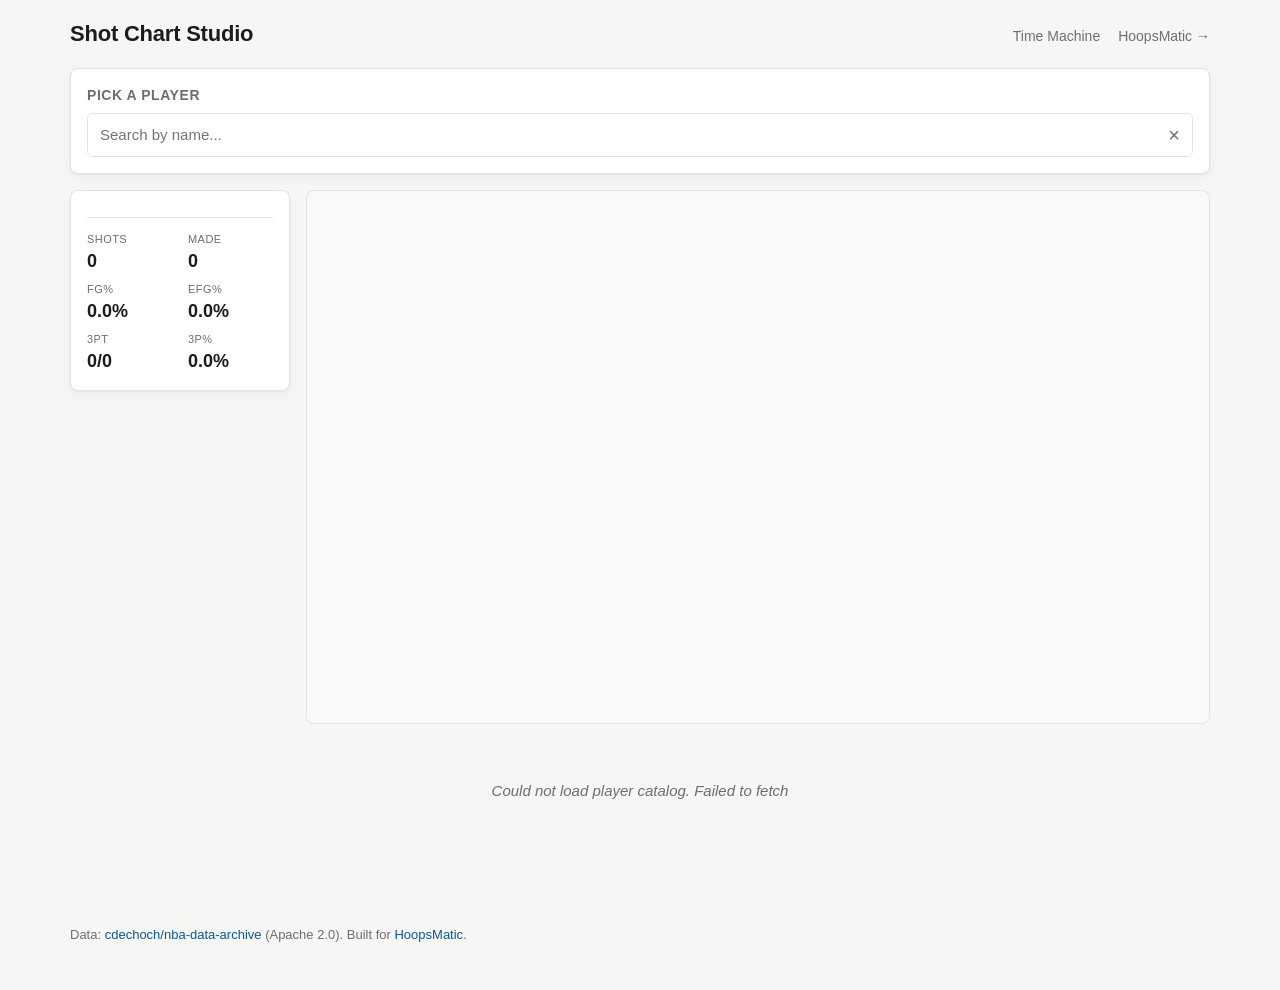
<file: index.html>
<!doctype html>
<html lang="en">
<head>
  <meta charset="utf-8">
  <meta name="viewport" content="width=device-width, initial-scale=1">
  <title>Shot Chart Studio</title>
  <meta name="description" content="Build and share NBA shot charts from 1996/97 to present. Part of HoopsMatic.">
  <link rel="stylesheet" href="style.css">
</head>
<body>
  <header class="site-header">
    <h1 class="site-title">Shot Chart Studio</h1>
    <nav class="site-nav">
      <a href="time-machine/">Time Machine</a>
      <a class="site-link" href="https://hoopsmatic.com" target="_blank" rel="noopener">HoopsMatic &rarr;</a>
    </nav>
  </header>

  <main>
    <section class="panel panel-picker">
      <label class="panel-label" for="player-search">Pick a player</label>
      <div class="combo" role="combobox" aria-haspopup="listbox" aria-expanded="false">
        <input
          id="player-search"
          class="combo-input"
          type="search"
          autocomplete="off"
          spellcheck="false"
          placeholder="Search by name..."
          aria-autocomplete="list"
          aria-controls="player-results"
        >
        <button id="player-clear" class="combo-clear" type="button" aria-label="Clear">&times;</button>
      </div>
      <ul id="player-results" class="combo-results" role="listbox" hidden></ul>
      <div id="loading-state" class="loading-state" hidden>Loading shots&hellip;</div>
    </section>

    <section class="panel panel-filters" hidden id="filter-panel">
      <h2 class="panel-heading">Filters</h2>

      <div class="filter-row">
        <label class="filter-label">Seasons</label>
        <div class="season-range">
          <span id="season-min-label" class="season-label">2003</span>
          <input id="season-min" class="season-slider" type="range" min="1996" max="2025" value="1996" step="1">
          <input id="season-max" class="season-slider" type="range" min="1996" max="2025" value="2025" step="1">
          <span id="season-max-label" class="season-label">2025</span>
        </div>
      </div>

      <div class="filter-row">
        <label class="filter-label">Game type</label>
        <div class="checkbox-group">
          <label class="cbx"><input type="checkbox" data-filter="rg" checked> Regular season</label>
          <label class="cbx"><input type="checkbox" data-filter="po" checked> Playoffs</label>
        </div>
      </div>

      <div class="filter-row">
        <label class="filter-label">Period</label>
        <div class="checkbox-group" id="period-group">
          <label class="cbx"><input type="checkbox" data-period="1" checked> Q1</label>
          <label class="cbx"><input type="checkbox" data-period="2" checked> Q2</label>
          <label class="cbx"><input type="checkbox" data-period="3" checked> Q3</label>
          <label class="cbx"><input type="checkbox" data-period="4" checked> Q4</label>
          <label class="cbx"><input type="checkbox" data-period="ot" checked> OT</label>
        </div>
      </div>

      <div class="filter-row">
        <label class="filter-label">Result</label>
        <div class="checkbox-group">
          <label class="cbx"><input type="checkbox" data-result="made" checked> Made</label>
          <label class="cbx"><input type="checkbox" data-result="missed" checked> Missed</label>
        </div>
      </div>

      <div class="filter-row">
        <label class="filter-label">View</label>
        <div class="segment">
          <button class="seg-btn active" data-view="dots" type="button">Dots</button>
          <button class="seg-btn" data-view="hex" type="button">Hex bins</button>
        </div>
      </div>

      <div class="filter-row">
        <button id="copy-link" class="copy-link" type="button">Copy shareable link</button>
        <button id="poster-toggle" class="copy-link" type="button">Download poster</button>
        <span id="copy-status" class="copy-status" aria-live="polite"></span>
      </div>

      <!-- Poster popup -->
      <div id="poster-popup" class="poster-popup" hidden>
        <div class="poster-row">
          <label class="poster-label">Size</label>
          <div class="radio-group">
            <label class="rdo"><input type="radio" name="poster-size" value="square" checked> Square (1080x1080)</label>
            <label class="rdo"><input type="radio" name="poster-size" value="landscape"> Landscape (1200x675)</label>
            <label class="rdo"><input type="radio" name="poster-size" value="vertical"> Vertical (1080x1920)</label>
          </div>
        </div>
        <div class="poster-row">
          <label class="poster-label">Branding</label>
          <div class="radio-group">
            <label class="rdo"><input type="radio" name="poster-brand" value="hoopsmatic" checked> HoopsMatic</label>
            <label class="rdo"><input type="radio" name="poster-brand" value="hoopshype"> HoopsHype</label>
          </div>
        </div>
        <div class="poster-row">
          <button id="poster-render" class="poster-btn" type="button">Download</button>
          <button id="poster-close" class="poster-btn poster-btn-secondary" type="button">Cancel</button>
          <span id="poster-status" class="copy-status" aria-live="polite"></span>
        </div>
      </div>
    </section>

    <section class="chart-area" hidden id="chart-area">
      <aside class="panel panel-stats">
        <div class="stats-header">
          <div class="stats-name" id="stats-name"></div>
          <div class="stats-meta" id="stats-meta"></div>
        </div>
        <dl class="stats-grid">
          <div class="stat"><dt>Shots</dt><dd id="stat-shots">0</dd></div>
          <div class="stat"><dt>Made</dt><dd id="stat-made">0</dd></div>
          <div class="stat"><dt>FG%</dt><dd id="stat-fgp">0.0%</dd></div>
          <div class="stat"><dt>eFG%</dt><dd id="stat-efg">0.0%</dd></div>
          <div class="stat"><dt>3PT</dt><dd id="stat-3pt">0/0</dd></div>
          <div class="stat"><dt>3P%</dt><dd id="stat-3pp">0.0%</dd></div>
        </dl>
      </aside>

      <div class="court-wrap">
        <svg id="court" viewBox="0 0 500 470" preserveAspectRatio="xMidYMid meet" aria-label="Half-court shot chart">
        </svg>
      </div>
    </section>

    <p class="empty-state" id="empty-state">Pick a player above to load their shot chart.</p>
  </main>

  <footer class="site-footer">
    <p>
      Data: <a href="https://huggingface.co/datasets/cdechoch/nba-data-archive" target="_blank" rel="noopener">cdechoch/nba-data-archive</a> (Apache 2.0).
      Built for <a href="https://hoopsmatic.com" target="_blank" rel="noopener">HoopsMatic</a>.
    </p>
  </footer>

  <script type="module" src="app.js"></script>
</body>
</html>
</file>
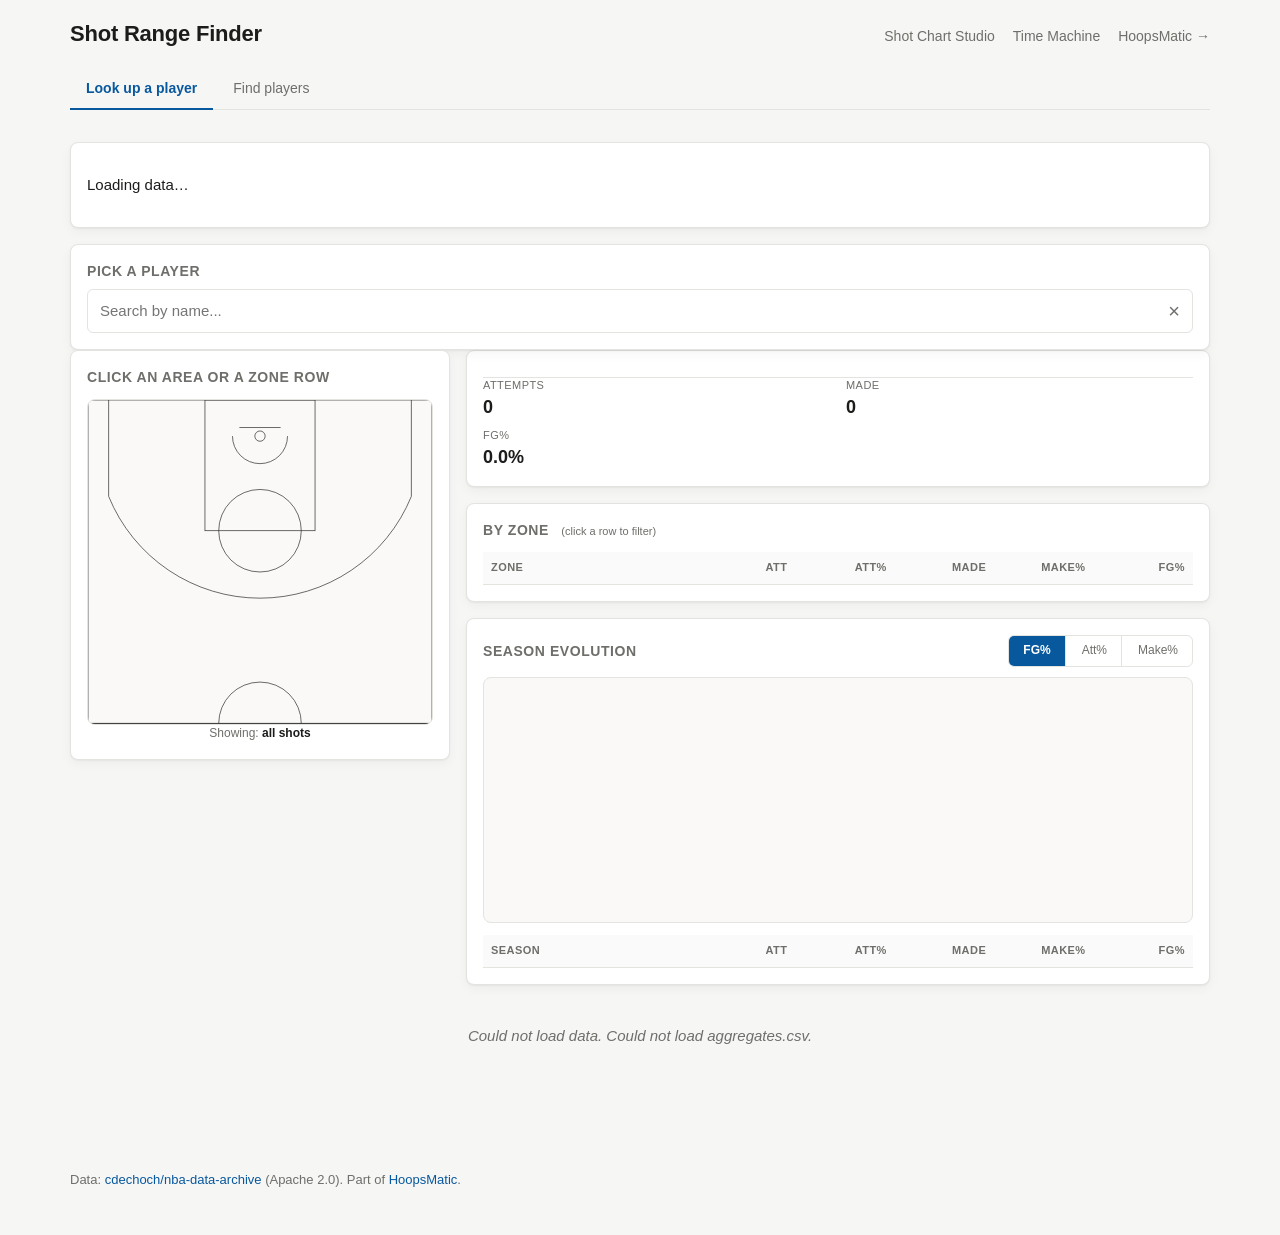
<file: range-finder/index.html>
<!doctype html>
<html lang="en">
<head>
  <meta charset="utf-8">
  <meta name="viewport" content="width=device-width, initial-scale=1">
  <title>NBA Shot Range Finder</title>
  <meta name="description" content="Look up NBA players' shot breakdowns or find shooters by range. Part of HoopsMatic.">
  <link rel="stylesheet" href="../style.css">
  <link rel="stylesheet" href="style.css">
</head>
<body>
  <header class="site-header">
    <h1 class="site-title">Shot Range Finder</h1>
    <nav class="site-nav">
      <a href="../">Shot Chart Studio</a>
      <a href="../time-machine/">Time Machine</a>
      <a class="site-link" href="https://hoopsmatic.com" target="_blank" rel="noopener">HoopsMatic &rarr;</a>
    </nav>
  </header>

  <main>
    <nav class="tabs" role="tablist">
      <button class="tab active" data-tab="lookup" role="tab" aria-selected="true" type="button">Look up a player</button>
      <button class="tab" data-tab="find" role="tab" aria-selected="false" type="button">Find players</button>
    </nav>

    <section id="loading-state" class="panel" hidden>
      <p>Loading data&hellip;</p>
    </section>

    <!-- =========================== TAB 1: LOOKUP =========================== -->
    <section class="tab-panel" id="tab-lookup" role="tabpanel">
      <section class="panel panel-picker">
        <label class="panel-label" for="player-search">Pick a player</label>
        <div class="combo" role="combobox" aria-haspopup="listbox" aria-expanded="false">
          <input
            id="player-search"
            class="combo-input"
            type="search"
            autocomplete="off"
            spellcheck="false"
            placeholder="Search by name..."
            aria-autocomplete="list"
            aria-controls="player-results"
          >
          <button id="player-clear" class="combo-clear" type="button" aria-label="Clear">&times;</button>
        </div>
        <ul id="player-results" class="combo-results" role="listbox" hidden></ul>
      </section>

      <div class="lookup-grid" id="lookup-grid" hidden>
        <aside class="lookup-court-panel panel">
          <h2 class="panel-heading">Click an area or a zone row</h2>
          <div class="court-pickwrap">
            <svg id="lookup-court" viewBox="0 0 500 470" preserveAspectRatio="xMidYMid meet" aria-label="Click a court area to filter"></svg>
          </div>
          <div class="court-legend" id="lookup-legend">Showing: <strong>all shots</strong></div>
          <button id="lookup-clear-filter" class="copy-link" type="button" hidden>Clear area filter</button>
        </aside>

        <section class="lookup-stats">
          <div class="panel">
            <div class="stats-header">
              <div class="stats-name" id="lookup-name"></div>
              <div class="stats-meta" id="lookup-meta"></div>
            </div>
            <dl class="stats-grid">
              <div class="stat"><dt>Attempts</dt><dd id="lookup-stat-att">0</dd></div>
              <div class="stat"><dt>Made</dt><dd id="lookup-stat-made">0</dd></div>
              <div class="stat"><dt>FG%</dt><dd id="lookup-stat-fgp">0.0%</dd></div>
            </dl>
          </div>

          <div class="panel">
            <h3 class="panel-heading">By zone <span class="zone-hint">(click a row to filter)</span></h3>
            <div class="results-table-wrap">
              <table class="results-table breakdown-table zone-clickable">
                <thead>
                  <tr>
                    <th class="th-name">Zone</th>
                    <th class="th-num">Att</th>
                    <th class="th-num">Att%</th>
                    <th class="th-num">Made</th>
                    <th class="th-num">Make%</th>
                    <th class="th-num">FG%</th>
                  </tr>
                </thead>
                <tbody id="lookup-zone-body"></tbody>
              </table>
            </div>
          </div>

          <div class="panel">
            <div class="season-header">
              <h3 class="panel-heading">Season evolution <span id="season-legend" class="zone-hint"></span></h3>
              <nav class="metric-tabs" role="tablist">
                <button class="metric-tab active" data-metric="fgp" type="button">FG%</button>
                <button class="metric-tab" data-metric="attShare" type="button">Att%</button>
                <button class="metric-tab" data-metric="makeShare" type="button">Make%</button>
              </nav>
            </div>
            <div class="season-evolution">
              <div class="season-chart-wrap">
                <svg id="season-chart" viewBox="0 0 600 220" preserveAspectRatio="none" aria-label="Season chart"></svg>
              </div>
              <div class="results-table-wrap">
                <table class="results-table breakdown-table">
                  <thead>
                    <tr>
                      <th class="th-name">Season</th>
                      <th class="th-num">Att</th>
                      <th class="th-num">Att%</th>
                      <th class="th-num">Made</th>
                      <th class="th-num">Make%</th>
                      <th class="th-num">FG%</th>
                    </tr>
                  </thead>
                  <tbody id="lookup-season-body"></tbody>
                </table>
              </div>
            </div>
          </div>
        </section>
      </div>

      <p class="empty-state" id="lookup-empty">Pick a player above to see their shot breakdown.</p>
    </section>

    <!-- =========================== TAB 2: FIND =========================== -->
    <section class="tab-panel" id="tab-find" role="tabpanel" hidden>
      <section class="panel panel-court">
        <h2 class="panel-heading">Click anywhere on the court</h2>
        <p class="panel-sub">Click an area to see the best shooters from there.</p>
        <div class="court-pickwrap">
          <svg id="find-court" viewBox="0 0 500 470" preserveAspectRatio="xMidYMid meet" aria-label="Pick a court area"></svg>
        </div>
        <div class="court-legend" id="find-legend"></div>
      </section>

      <section class="panel panel-presets">
        <h2 class="panel-heading">Quick queries</h2>
        <div class="presets-row">
          <button class="preset-btn" data-preset="best-3pt" type="button">Best 3PT shooters since 2015</button>
          <button class="preset-btn" data-preset="best-rim" type="button">Top finishers at the rim</button>
          <button class="preset-btn" data-preset="best-midrange" type="button">Best mid-range shooters</button>
          <button class="preset-btn" data-preset="best-corner3" type="button">Best left corner 3 shooters</button>
          <button class="preset-btn" data-preset="best-deep3" type="button">Best deep 3s (25+ ft)</button>
          <button class="preset-btn" data-preset="worst-3pt" type="button">Worst 3PT (high volume)</button>
          <button class="preset-btn" data-preset="most-volume" type="button">Most prolific scorers</button>
        </div>
      </section>

      <section class="panel panel-query">
        <h2 class="panel-heading">Filters</h2>
        <div class="query-grid">
          <div class="qr">
            <label class="qr-label">Zone</label>
            <select id="q-zone" class="qr-input">
              <option value="">Any zone</option>
              <option value="Restricted Area">Restricted Area</option>
              <option value="In The Paint (Non-RA)">In The Paint (Non-RA)</option>
              <option value="Mid-Range">Mid-Range</option>
              <option value="Above the Break 3">Above the Break 3</option>
              <option value="Left Corner 3">Left Corner 3</option>
              <option value="Right Corner 3">Right Corner 3</option>
              <option value="Any 3">Any 3 (all 3PT zones)</option>
              <option value="Any 2">Any 2 (all 2PT zones)</option>
              <option value="Backcourt">Backcourt</option>
            </select>
          </div>
          <div class="qr">
            <label class="qr-label">Distance</label>
            <select id="q-dist" class="qr-input">
              <option value="">Any distance</option>
              <option value="0-3">0-3 ft (at rim)</option>
              <option value="3-10">3-10 ft</option>
              <option value="10-16">10-16 ft</option>
              <option value="16-22">16-22 ft (long 2)</option>
              <option value="22-25">22-25 ft</option>
              <option value="25+">25+ ft</option>
              <option value="backcourt">Backcourt</option>
            </select>
          </div>
          <div class="qr">
            <label class="qr-label">Seasons</label>
            <div class="season-inputs">
              <input id="q-season-min" type="number" min="1996" max="2025" value="1996" class="qr-input season-input">
              <span class="season-dash">-</span>
              <input id="q-season-max" type="number" min="1996" max="2025" value="2025" class="qr-input season-input">
            </div>
          </div>
          <div class="qr">
            <label class="qr-label">Game type</label>
            <div class="cbx-group">
              <label class="cbx"><input type="checkbox" id="q-rg" checked> Regular</label>
              <label class="cbx"><input type="checkbox" id="q-po" checked> Playoffs</label>
            </div>
          </div>
          <div class="qr">
            <label class="qr-label">Min attempts</label>
            <input id="q-min-attempts" type="number" min="1" value="200" class="qr-input">
          </div>
          <div class="qr">
            <label class="qr-label">Sort by</label>
            <select id="q-sort" class="qr-input">
              <option value="fgp_desc">FG% (highest)</option>
              <option value="fgp_asc">FG% (lowest)</option>
              <option value="att_desc">Attempts (most)</option>
              <option value="made_desc">Makes (most)</option>
            </select>
          </div>
          <div class="qr">
            <label class="qr-label">Limit</label>
            <select id="q-limit" class="qr-input">
              <option value="25">Top 25</option>
              <option value="50" selected>Top 50</option>
              <option value="100">Top 100</option>
              <option value="500">Top 500</option>
            </select>
          </div>
          <div class="qr qr-actions">
            <button id="q-run" class="run-btn" type="button">Find shooters</button>
            <span id="q-status" class="run-status" aria-live="polite"></span>
          </div>
        </div>
      </section>

      <section id="results-panel" class="panel" hidden>
        <div class="results-header">
          <h2 class="panel-heading" id="results-title">Results</h2>
          <button id="copy-link" class="copy-link" type="button">Copy link</button>
          <span id="copy-status" class="copy-status" aria-live="polite"></span>
        </div>
        <div class="results-table-wrap">
          <table class="results-table">
            <thead>
              <tr>
                <th class="th-rank">#</th>
                <th class="th-headshot"></th>
                <th class="th-name">Player</th>
                <th class="th-num">Seasons</th>
                <th class="th-num">Attempts</th>
                <th class="th-num">Makes</th>
                <th class="th-num">FG%</th>
                <th></th>
              </tr>
            </thead>
            <tbody id="results-body"></tbody>
          </table>
        </div>
      </section>

      <p class="empty-state" id="find-empty">Click an area on the court above, pick a preset, or set up your own filters.</p>
    </section>
  </main>

  <footer class="site-footer">
    <p>
      Data: <a href="https://huggingface.co/datasets/cdechoch/nba-data-archive" target="_blank" rel="noopener">cdechoch/nba-data-archive</a> (Apache 2.0).
      Part of <a href="https://hoopsmatic.com" target="_blank" rel="noopener">HoopsMatic</a>.
    </p>
  </footer>

  <script type="module" src="app.js"></script>
</body>
</html>
</file>
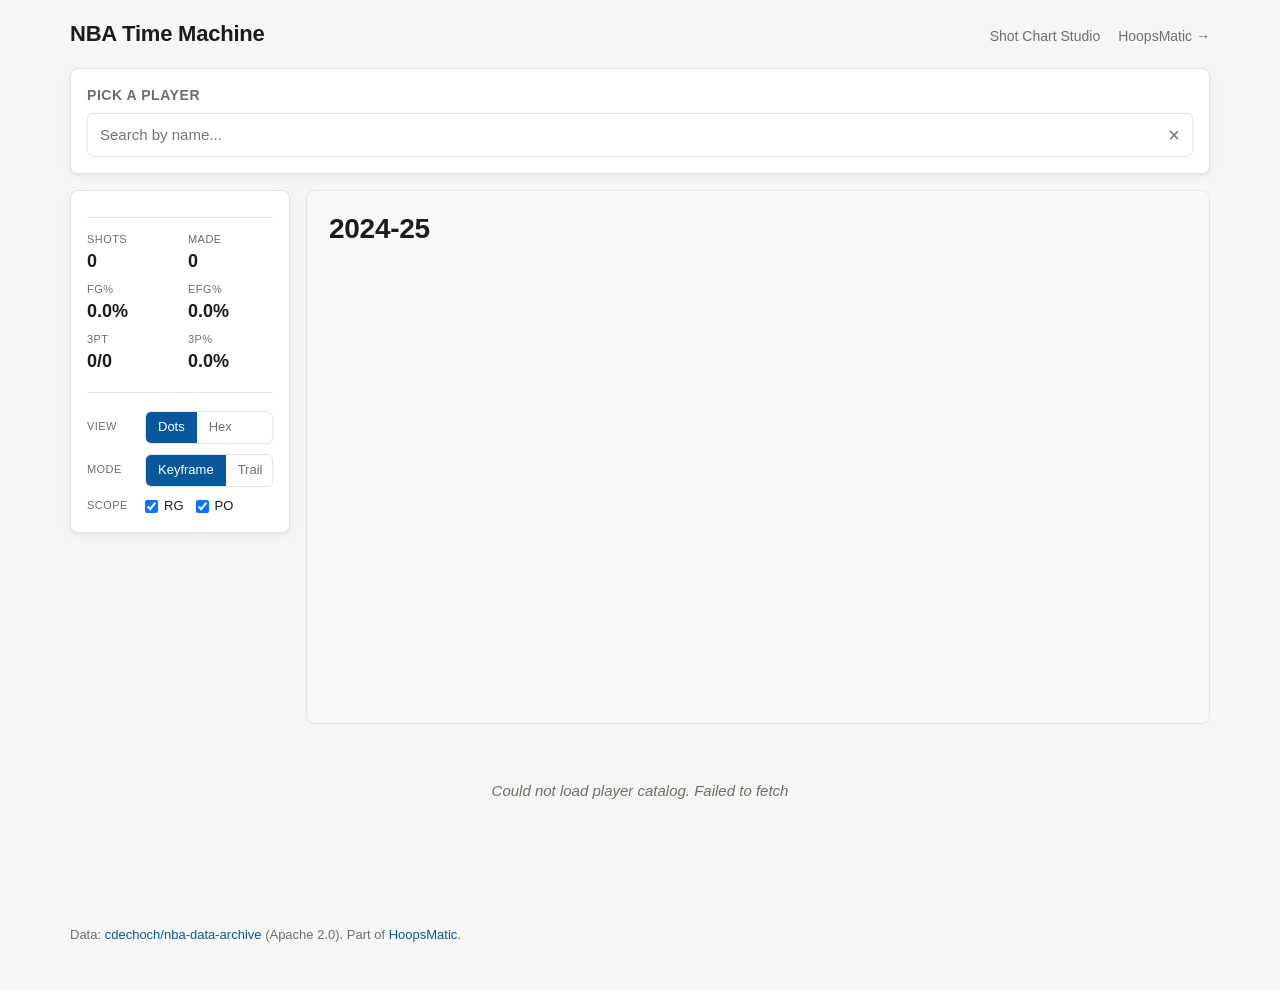
<file: time-machine/index.html>
<!doctype html>
<html lang="en">
<head>
  <meta charset="utf-8">
  <meta name="viewport" content="width=device-width, initial-scale=1">
  <title>NBA Time Machine</title>
  <meta name="description" content="Watch NBA player shot charts evolve season by season. Part of HoopsMatic.">
  <link rel="stylesheet" href="../style.css">
  <link rel="stylesheet" href="style.css">
</head>
<body>
  <header class="site-header">
    <h1 class="site-title">NBA Time Machine</h1>
    <nav class="site-nav">
      <a href="../">Shot Chart Studio</a>
      <a class="site-link" href="https://hoopsmatic.com" target="_blank" rel="noopener">HoopsMatic &rarr;</a>
    </nav>
  </header>

  <main>
    <section class="panel panel-picker">
      <label class="panel-label" for="player-search">Pick a player</label>
      <div class="combo" role="combobox" aria-haspopup="listbox" aria-expanded="false">
        <input
          id="player-search"
          class="combo-input"
          type="search"
          autocomplete="off"
          spellcheck="false"
          placeholder="Search by name..."
          aria-autocomplete="list"
          aria-controls="player-results"
        >
        <button id="player-clear" class="combo-clear" type="button" aria-label="Clear">&times;</button>
      </div>
      <ul id="player-results" class="combo-results" role="listbox" hidden></ul>
      <div id="loading-state" class="loading-state" hidden>Loading shots&hellip;</div>
    </section>

    <section class="chart-area" hidden id="chart-area">
      <aside class="panel panel-stats">
        <div class="stats-header">
          <div class="stats-name" id="stats-name"></div>
          <div class="stats-meta" id="stats-meta"></div>
        </div>
        <dl class="stats-grid">
          <div class="stat"><dt>Shots</dt><dd id="stat-shots">0</dd></div>
          <div class="stat"><dt>Made</dt><dd id="stat-made">0</dd></div>
          <div class="stat"><dt>FG%</dt><dd id="stat-fgp">0.0%</dd></div>
          <div class="stat"><dt>eFG%</dt><dd id="stat-efg">0.0%</dd></div>
          <div class="stat"><dt>3PT</dt><dd id="stat-3pt">0/0</dd></div>
          <div class="stat"><dt>3P%</dt><dd id="stat-3pp">0.0%</dd></div>
        </dl>

        <div class="stats-divider"></div>

        <div class="view-controls">
          <div class="control-row">
            <label class="control-label">View</label>
            <div class="segment">
              <button class="seg-btn active" data-view="dots" type="button">Dots</button>
              <button class="seg-btn" data-view="hex" type="button">Hex</button>
            </div>
          </div>
          <div class="control-row">
            <label class="control-label">Mode</label>
            <div class="segment">
              <button class="seg-btn active" data-mode="keyframe" type="button">Keyframe</button>
              <button class="seg-btn" data-mode="trail" type="button">Trail</button>
            </div>
          </div>
          <div class="control-row">
            <label class="control-label">Scope</label>
            <div class="checkbox-group compact">
              <label class="cbx"><input type="checkbox" id="scope-rg" checked> RG</label>
              <label class="cbx"><input type="checkbox" id="scope-po" checked> PO</label>
            </div>
          </div>
        </div>
      </aside>

      <div class="court-wrap">
        <div class="season-overlay">
          <div class="season-overlay-label" id="season-overlay-label">2024-25</div>
        </div>
        <svg id="court" viewBox="0 0 500 470" preserveAspectRatio="xMidYMid meet" aria-label="Half-court shot chart">
        </svg>
      </div>
    </section>

    <!-- Timeline / playback controls -->
    <section class="panel panel-timeline" hidden id="timeline-panel">
      <div class="timeline-controls">
        <button id="play-toggle" class="play-btn" type="button" aria-label="Play">
          <svg viewBox="0 0 20 20" width="20" height="20"><polygon points="4,3 17,10 4,17" fill="currentColor"/></svg>
        </button>
        <button id="prev-season" class="step-btn" type="button" aria-label="Previous season">
          <svg viewBox="0 0 20 20" width="16" height="16"><polygon points="13,3 6,10 13,17" fill="currentColor"/><rect x="3" y="3" width="2" height="14" fill="currentColor"/></svg>
        </button>
        <button id="next-season" class="step-btn" type="button" aria-label="Next season">
          <svg viewBox="0 0 20 20" width="16" height="16"><polygon points="7,3 14,10 7,17" fill="currentColor"/><rect x="15" y="3" width="2" height="14" fill="currentColor"/></svg>
        </button>
        <div class="timeline-scrubber">
          <input id="scrubber" type="range" min="0" max="0" step="1" value="0" aria-label="Season">
          <div id="scrubber-marks" class="scrubber-marks"></div>
        </div>
        <select id="speed-select" class="speed-select" aria-label="Animation speed">
          <option value="0.5">0.5x</option>
          <option value="1" selected>1x</option>
          <option value="1.5">1.5x</option>
          <option value="2">2x</option>
          <option value="4">4x</option>
        </select>
        <button id="copy-link" class="copy-link" type="button">Copy link</button>
        <span id="copy-status" class="copy-status" aria-live="polite"></span>
      </div>
    </section>

    <p class="empty-state" id="empty-state">Pick a player above to load their career.</p>
  </main>

  <footer class="site-footer">
    <p>
      Data: <a href="https://huggingface.co/datasets/cdechoch/nba-data-archive" target="_blank" rel="noopener">cdechoch/nba-data-archive</a> (Apache 2.0).
      Part of <a href="https://hoopsmatic.com" target="_blank" rel="noopener">HoopsMatic</a>.
    </p>
  </footer>

  <script type="module" src="app.js"></script>
</body>
</html>
</file>
<file: style.css>
:root {
  --bg: #f6f6f5;
  --panel: #ffffff;
  --border: #e3e3e0;
  --text: #1c1c1a;
  --muted: #6e6e6a;
  --accent: #08589e;
  --accent-soft: #e6efff;
  --made: #1f9d55;
  --made-soft: rgba(31, 157, 85, 0.65);
  --missed: #c9304a;
  --missed-soft: rgba(201, 48, 74, 0.55);
  --court-bg: #faf9f7;
  --court-line: #2a2a28;
  --shadow: 0 1px 2px rgba(0,0,0,0.05), 0 4px 12px rgba(0,0,0,0.04);
  --radius: 8px;
}

* { box-sizing: border-box; }

html, body {
  margin: 0; padding: 0;
  background: var(--bg);
  color: var(--text);
  font-family: -apple-system, BlinkMacSystemFont, "Segoe UI", Roboto, "Helvetica Neue", Arial, sans-serif;
  font-size: 15px;
  line-height: 1.45;
}

a { color: var(--accent); text-decoration: none; }
a:hover { text-decoration: underline; }

main {
  max-width: 1180px;
  margin: 0 auto;
  padding: 0 20px 32px;
  display: grid;
  gap: 16px;
}

.site-header {
  max-width: 1180px;
  margin: 0 auto;
  padding: 18px 20px;
  display: flex;
  align-items: baseline;
  justify-content: space-between;
}
.site-title {
  margin: 0;
  font-size: 22px;
  font-weight: 600;
  letter-spacing: -0.01em;
}
.site-nav {
  display: flex;
  align-items: center;
  gap: 18px;
  font-size: 14px;
}
.site-nav a {
  color: var(--muted);
}
.site-nav a:hover {
  color: var(--accent);
}
.site-link { font-size: 14px; color: var(--muted); }

.site-footer {
  max-width: 1180px;
  margin: 24px auto 0;
  padding: 16px 20px 32px;
  font-size: 13px;
  color: var(--muted);
}

.panel {
  background: var(--panel);
  border: 1px solid var(--border);
  border-radius: var(--radius);
  padding: 16px;
  box-shadow: var(--shadow);
}

.panel-heading {
  margin: 0 0 12px;
  font-size: 14px;
  font-weight: 600;
  color: var(--muted);
  text-transform: uppercase;
  letter-spacing: 0.04em;
}

.panel-label {
  display: block;
  font-size: 14px;
  font-weight: 600;
  color: var(--muted);
  margin-bottom: 8px;
  text-transform: uppercase;
  letter-spacing: 0.04em;
}

.panel-picker { position: relative; }
.combo {
  display: flex;
  align-items: center;
  border: 1px solid var(--border);
  border-radius: 6px;
  background: #fff;
  transition: border-color 120ms;
}
.combo:focus-within {
  border-color: var(--accent);
  box-shadow: 0 0 0 3px var(--accent-soft);
}
.combo-input {
  flex: 1;
  border: 0;
  background: transparent;
  font: inherit;
  padding: 10px 12px;
  outline: none;
}
.combo-clear {
  border: 0;
  background: transparent;
  font-size: 20px;
  color: var(--muted);
  cursor: pointer;
  padding: 4px 12px;
  line-height: 1;
}
.combo-clear:hover { color: var(--text); }
.combo-clear:focus-visible { outline: 2px solid var(--accent); border-radius: 4px; }

.combo-results {
  list-style: none;
  margin: 4px 0 0;
  padding: 4px;
  background: #fff;
  border: 1px solid var(--border);
  border-radius: 6px;
  box-shadow: var(--shadow);
  max-height: 320px;
  overflow-y: auto;
  position: absolute;
  left: 16px;
  right: 16px;
  z-index: 50;
}
.combo-result {
  display: flex;
  align-items: center;
  gap: 10px;
  padding: 6px 8px;
  border-radius: 4px;
  cursor: pointer;
}
.combo-result:hover,
.combo-result[aria-selected="true"] { background: var(--accent-soft); }
.combo-result img {
  width: 40px; height: 30px;
  object-fit: cover;
  border-radius: 3px;
  background: #eee;
  flex: 0 0 40px;
}
.combo-result .r-name { font-weight: 500; }
.combo-result .r-meta { font-size: 12px; color: var(--muted); margin-left: auto; white-space: nowrap; }

.loading-state {
  margin-top: 10px;
  font-size: 13px;
  color: var(--muted);
}

.filter-row {
  display: grid;
  grid-template-columns: 110px 1fr;
  gap: 16px;
  align-items: center;
  padding: 8px 0;
  border-bottom: 1px solid var(--border);
}
.filter-row:last-of-type { border-bottom: 0; }
.filter-label {
  font-size: 13px;
  color: var(--muted);
  font-weight: 500;
}

.checkbox-group {
  display: flex;
  flex-wrap: wrap;
  gap: 6px 14px;
}
.cbx {
  display: inline-flex;
  align-items: center;
  gap: 6px;
  font-size: 14px;
  cursor: pointer;
  user-select: none;
}
.cbx input { margin: 0; }

.season-range {
  display: grid;
  grid-template-columns: 44px 1fr 1fr 44px;
  gap: 8px;
  align-items: center;
}
.season-label {
  font-variant-numeric: tabular-nums;
  font-size: 13px;
  color: var(--text);
  text-align: center;
}
.season-slider { width: 100%; }

.segment {
  display: inline-flex;
  border: 1px solid var(--border);
  border-radius: 6px;
  overflow: hidden;
}
.seg-btn {
  border: 0;
  background: #fff;
  padding: 6px 12px;
  font: inherit;
  font-size: 13px;
  cursor: pointer;
  color: var(--muted);
}
.seg-btn.active {
  background: var(--accent);
  color: #fff;
}
.seg-btn:not(.active):hover { background: var(--accent-soft); color: var(--accent); }

.copy-link {
  border: 1px solid var(--border);
  background: #fff;
  padding: 6px 12px;
  border-radius: 6px;
  font: inherit;
  font-size: 13px;
  cursor: pointer;
  margin-right: 6px;
}
.copy-link:hover { border-color: var(--accent); color: var(--accent); }
.copy-status { font-size: 12px; color: var(--muted); margin-left: 8px; }

/* Poster popup */
.poster-popup {
  margin-top: 12px;
  padding: 12px;
  background: var(--accent-soft);
  border: 1px solid var(--border);
  border-radius: 6px;
}
.poster-row {
  display: grid;
  grid-template-columns: 80px 1fr;
  gap: 12px;
  align-items: center;
  padding: 6px 0;
}
.poster-row:last-child {
  grid-template-columns: auto auto 1fr;
}
.poster-label {
  font-size: 12px;
  color: var(--muted);
  text-transform: uppercase;
  letter-spacing: 0.04em;
  font-weight: 600;
}
.radio-group {
  display: flex;
  flex-wrap: wrap;
  gap: 6px 14px;
}
.rdo {
  display: inline-flex;
  align-items: center;
  gap: 6px;
  font-size: 13px;
  cursor: pointer;
  user-select: none;
}
.rdo input { margin: 0; }
.poster-btn {
  border: 1px solid var(--accent);
  background: var(--accent);
  color: #fff;
  padding: 6px 14px;
  border-radius: 6px;
  font: inherit;
  font-size: 13px;
  cursor: pointer;
  font-weight: 500;
}
.poster-btn:hover { filter: brightness(1.08); }
.poster-btn-secondary {
  background: #fff;
  color: var(--text);
  border-color: var(--border);
}
.poster-btn-secondary:hover { color: var(--accent); border-color: var(--accent); }

.chart-area {
  display: grid;
  grid-template-columns: 220px 1fr;
  gap: 16px;
}
@media (max-width: 720px) {
  .chart-area { grid-template-columns: 1fr; }
}

.panel-stats {
  display: flex;
  flex-direction: column;
  gap: 14px;
  height: fit-content;
}
.stats-header { padding-bottom: 8px; border-bottom: 1px solid var(--border); }
.stats-name { font-weight: 600; font-size: 16px; }
.stats-meta { font-size: 12px; color: var(--muted); margin-top: 2px; }

.stats-grid {
  display: grid;
  grid-template-columns: 1fr 1fr;
  gap: 8px 16px;
  margin: 0;
}
.stat { margin: 0; }
.stat dt { font-size: 11px; color: var(--muted); text-transform: uppercase; letter-spacing: 0.04em; }
.stat dd { margin: 0; font-size: 18px; font-weight: 600; font-variant-numeric: tabular-nums; }

.court-wrap {
  background: var(--court-bg);
  border: 1px solid var(--border);
  border-radius: var(--radius);
  padding: 12px;
  display: flex;
  justify-content: center;
}
#court {
  width: 100%;
  max-width: 540px;
  height: auto;
}

.empty-state {
  text-align: center;
  color: var(--muted);
  padding: 40px 0;
  margin: 0;
  font-style: italic;
}

.shot-made {
  fill: var(--made-soft);
  stroke: var(--made);
  stroke-width: 0.6;
}
.shot-missed {
  fill: var(--missed-soft);
  stroke: var(--missed);
  stroke-width: 0.6;
}
.hex {
  stroke: rgba(0,0,0,0.15);
  stroke-width: 0.3;
}
.court-lines path,
.court-lines line,
.court-lines circle,
.court-lines rect {
  stroke: var(--court-line);
  stroke-width: 1;
  fill: none;
}
.court-rim { stroke-width: 1.4; }
</file>
<file: range-finder/style.css>
/* Range Finder v3.5 styles, layered over the main style.css */

/* Tabs */
.tabs {
  display: flex;
  gap: 4px;
  border-bottom: 1px solid var(--border);
  margin-bottom: 16px;
}
.tab {
  background: transparent;
  border: 0;
  border-bottom: 2px solid transparent;
  padding: 10px 16px;
  font: inherit;
  font-size: 14px;
  color: var(--muted);
  cursor: pointer;
  margin-bottom: -1px;
}
.tab:hover { color: var(--text); }
.tab.active {
  color: var(--accent);
  border-bottom-color: var(--accent);
  font-weight: 600;
}

/* TAB 1: LOOKUP */
.lookup-grid {
  display: grid;
  grid-template-columns: 380px 1fr;
  gap: 16px;
  align-items: start;
}
@media (max-width: 880px) {
  .lookup-grid { grid-template-columns: 1fr; }
}
.lookup-court-panel { position: sticky; top: 16px; }
.lookup-stats { display: flex; flex-direction: column; gap: 16px; }

.zone-hint {
  font-size: 11px;
  color: var(--muted);
  font-weight: 400;
  text-transform: none;
  letter-spacing: 0;
  margin-left: 8px;
}

.breakdown-table tbody td.col-num,
.breakdown-table thead th.th-num {
  text-align: right;
}
.zone-clickable tbody tr { cursor: pointer; }
.zone-clickable tbody tr:hover { background: var(--accent-soft); }
.zone-clickable tbody tr.selected { background: rgba(8, 88, 158, 0.18); }
.zone-clickable tbody tr.selected td { font-weight: 600; }

/* Season header with metric tabs */
.season-header {
  display: flex;
  align-items: center;
  justify-content: space-between;
  gap: 12px;
  margin-bottom: 10px;
  flex-wrap: wrap;
}
.season-header .panel-heading { margin: 0; }
.metric-tabs {
  display: flex;
  gap: 2px;
  border: 1px solid var(--border);
  border-radius: 6px;
  overflow: hidden;
  background: #fff;
}
.metric-tab {
  background: transparent;
  border: 0;
  padding: 6px 14px;
  font: inherit;
  font-size: 12px;
  color: var(--muted);
  cursor: pointer;
  border-right: 1px solid var(--border);
}
.metric-tab:last-child { border-right: 0; }
.metric-tab:hover { color: var(--accent); background: var(--accent-soft); }
.metric-tab.active {
  background: var(--accent);
  color: #fff;
  font-weight: 600;
}

.season-evolution {
  display: flex;
  flex-direction: column;
  gap: 12px;
}
.season-chart-wrap {
  background: var(--court-bg);
  border: 1px solid var(--border);
  border-radius: var(--radius);
  padding: 12px;
}
#season-chart {
  width: 100%;
  height: 220px;
  display: block;
}
#season-chart .grid line {
  stroke: rgba(0, 0, 0, 0.08);
  stroke-width: 0.5;
}
#season-chart .axis text {
  font-size: 10px;
  fill: var(--muted);
  font-family: -apple-system, sans-serif;
}
#season-chart .baseline {
  stroke: rgba(0, 0, 0, 0.3);
  stroke-width: 0.5;
  stroke-dasharray: 3 3;
}
#season-chart .line { fill: none; stroke: var(--accent); stroke-width: 2; }
#season-chart .point { fill: var(--accent); stroke: #fff; stroke-width: 1.2; }
#season-chart .label {
  font-size: 10px;
  font-family: -apple-system, sans-serif;
  fill: var(--text);
}

/* Court (shared) */
.panel-court { text-align: center; }
.panel-sub { margin: 0 0 12px; color: var(--muted); font-size: 13px; }
.court-pickwrap {
  display: flex; flex-direction: column;
  align-items: center; gap: 12px;
}
#find-court, #lookup-court {
  width: 100%;
  max-width: 420px;
  height: auto;
  cursor: crosshair;
  background: var(--court-bg);
  border: 1px solid var(--border);
  border-radius: var(--radius);
}
.zone-hit {
  fill: rgba(8, 88, 158, 0);
  stroke: rgba(8, 88, 158, 0);
  cursor: pointer;
  transition: fill 100ms;
}
.zone-hit:hover {
  fill: rgba(8, 88, 158, 0.18);
  stroke: rgba(8, 88, 158, 0.5);
  stroke-width: 1.5;
}
.zone-hit.active {
  fill: rgba(8, 88, 158, 0.25);
  stroke: rgba(8, 88, 158, 0.7);
  stroke-width: 2;
}
.court-legend {
  font-size: 12px; color: var(--muted);
  min-height: 18px; text-align: center;
}
.court-legend strong { color: var(--text); }

/* TAB 2: presets, form, results */
.panel-presets .presets-row { display: flex; flex-wrap: wrap; gap: 8px; }
.preset-btn {
  background: #fff; border: 1px solid var(--border);
  border-radius: 16px; padding: 6px 14px;
  font: inherit; font-size: 13px; cursor: pointer; color: var(--text);
}
.preset-btn:hover {
  border-color: var(--accent);
  background: var(--accent-soft);
  color: var(--accent);
}

.query-grid {
  display: grid;
  grid-template-columns: repeat(auto-fit, minmax(170px, 1fr));
  gap: 12px;
}
.qr { display: flex; flex-direction: column; gap: 4px; }
.qr-label {
  font-size: 11px; color: var(--muted);
  text-transform: uppercase; letter-spacing: 0.04em; font-weight: 600;
}
.qr-input {
  border: 1px solid var(--border); border-radius: 5px;
  padding: 7px 9px; font: inherit; font-size: 13px;
  background: #fff; width: 100%;
}
.qr-input:focus { outline: none; border-color: var(--accent); }
.cbx-group { display: flex; gap: 10px; padding-top: 8px; }
.season-inputs { display: flex; align-items: center; gap: 4px; }
.season-input { width: 80px; }
.season-dash { color: var(--muted); }
.qr-actions {
  justify-content: flex-end; flex-direction: row;
  align-items: center; gap: 10px;
}
.run-btn {
  background: var(--accent); color: #fff;
  border: 0; padding: 8px 16px; border-radius: 6px;
  cursor: pointer; font: inherit; font-size: 13px; font-weight: 600;
}
.run-btn:hover { filter: brightness(1.08); }
.run-status { font-size: 12px; color: var(--muted); }

.results-header {
  display: flex; align-items: center;
  gap: 14px; margin-bottom: 12px;
}
.results-header .panel-heading { margin: 0; flex: 1; }
.results-table-wrap { overflow-x: auto; }
.results-table {
  width: 100%; border-collapse: collapse;
  font-size: 14px; table-layout: fixed;
}
.results-table thead th {
  font-size: 11px; font-weight: 600;
  color: var(--muted); text-transform: uppercase; letter-spacing: 0.04em;
  padding: 8px; border-bottom: 1px solid var(--border);
  background: #fafafa; text-align: left;
}
.results-table thead th.th-num { text-align: right; }
.results-table tbody td {
  padding: 8px; border-bottom: 1px solid var(--border);
  vertical-align: middle; text-align: left;
}
.results-table tbody td.col-num {
  text-align: right; font-variant-numeric: tabular-nums;
}
.results-table tbody tr:hover { background: var(--accent-soft); }
.th-rank, .col-rank { width: 40px; color: var(--muted); }
.th-headshot, .col-headshot { width: 52px; }
.col-headshot img {
  width: 38px; height: 28px;
  object-fit: cover; border-radius: 3px;
  background: #eee; display: block;
}
.th-name { width: 30%; }
.col-name { font-weight: 500; }
.col-pct { font-weight: 600; }
.col-link a { color: var(--accent); font-size: 12px; }

@media (max-width: 720px) {
  .query-grid { grid-template-columns: 1fr 1fr; }
  .qr-actions { grid-column: 1 / -1; justify-content: center; }
  .results-table { font-size: 13px; }
  .th-rank, .col-rank { width: 28px; }
  .th-headshot, .col-headshot { width: 40px; }
  .col-headshot img { width: 30px; height: 22px; }
  .results-table tbody td, .results-table thead th { padding: 5px 4px; }
}
</file>
<file: time-machine/style.css>
/* Time Machine extra styles, layered over the main style.css */

.site-nav {
  display: flex;
  align-items: center;
  gap: 18px;
  font-size: 14px;
}
.site-nav a {
  color: var(--muted);
}
.site-nav a:hover {
  color: var(--accent);
}

/* Court area gets a corner overlay for the current-season label */
.court-wrap {
  position: relative;
}
.season-overlay {
  position: absolute;
  top: 18px;
  left: 22px;
  pointer-events: none;
  z-index: 5;
}
.season-overlay-label {
  font-size: 28px;
  font-weight: 700;
  color: var(--text);
  font-variant-numeric: tabular-nums;
  letter-spacing: -0.01em;
  text-shadow: 0 0 8px rgba(255, 255, 255, 0.85);
}

/* Stats panel gets extra view controls below the standard grid */
.stats-divider {
  height: 1px;
  background: var(--border);
  margin: 4px 0;
}
.view-controls {
  display: flex;
  flex-direction: column;
  gap: 10px;
}
.control-row {
  display: grid;
  grid-template-columns: 50px 1fr;
  gap: 8px;
  align-items: center;
}
.control-label {
  font-size: 11px;
  color: var(--muted);
  text-transform: uppercase;
  letter-spacing: 0.04em;
}
.checkbox-group.compact {
  gap: 4px 12px;
}
.checkbox-group.compact .cbx {
  font-size: 13px;
}

/* Timeline panel sits at the bottom */
.panel-timeline {
  padding: 12px 16px;
}
.timeline-controls {
  display: flex;
  align-items: center;
  gap: 10px;
  flex-wrap: wrap;
}
.play-btn,
.step-btn {
  border: 1px solid var(--border);
  background: #fff;
  border-radius: 6px;
  padding: 6px 8px;
  cursor: pointer;
  color: var(--text);
  display: inline-flex;
  align-items: center;
  justify-content: center;
}
.play-btn {
  width: 36px;
  height: 36px;
  color: var(--accent);
}
.play-btn:hover,
.step-btn:hover {
  border-color: var(--accent);
  color: var(--accent);
}
.play-btn.playing svg polygon { display: none; }
.play-btn.playing::after {
  content: "";
  display: inline-block;
  width: 4px;
  height: 14px;
  background: currentColor;
  box-shadow: 8px 0 0 currentColor;
}
.step-btn {
  width: 32px;
  height: 32px;
}

.timeline-scrubber {
  flex: 1;
  min-width: 200px;
  position: relative;
}
#scrubber {
  width: 100%;
  margin: 0;
}
.scrubber-marks {
  display: flex;
  justify-content: space-between;
  padding: 0 6px;
  margin-top: 2px;
  font-size: 10px;
  color: var(--muted);
  font-variant-numeric: tabular-nums;
}
.scrubber-marks .mark {
  flex: 1;
  text-align: center;
  cursor: pointer;
}
.scrubber-marks .mark:hover {
  color: var(--accent);
}

.speed-select {
  border: 1px solid var(--border);
  border-radius: 6px;
  background: #fff;
  padding: 5px 6px;
  font: inherit;
  font-size: 13px;
  cursor: pointer;
}

@media (max-width: 720px) {
  .season-overlay-label { font-size: 22px; }
  .timeline-controls { gap: 6px; }
  .timeline-scrubber { min-width: 100%; order: 10; }
  .copy-link { order: 11; }
  #copy-status { order: 12; }
}
</file>
